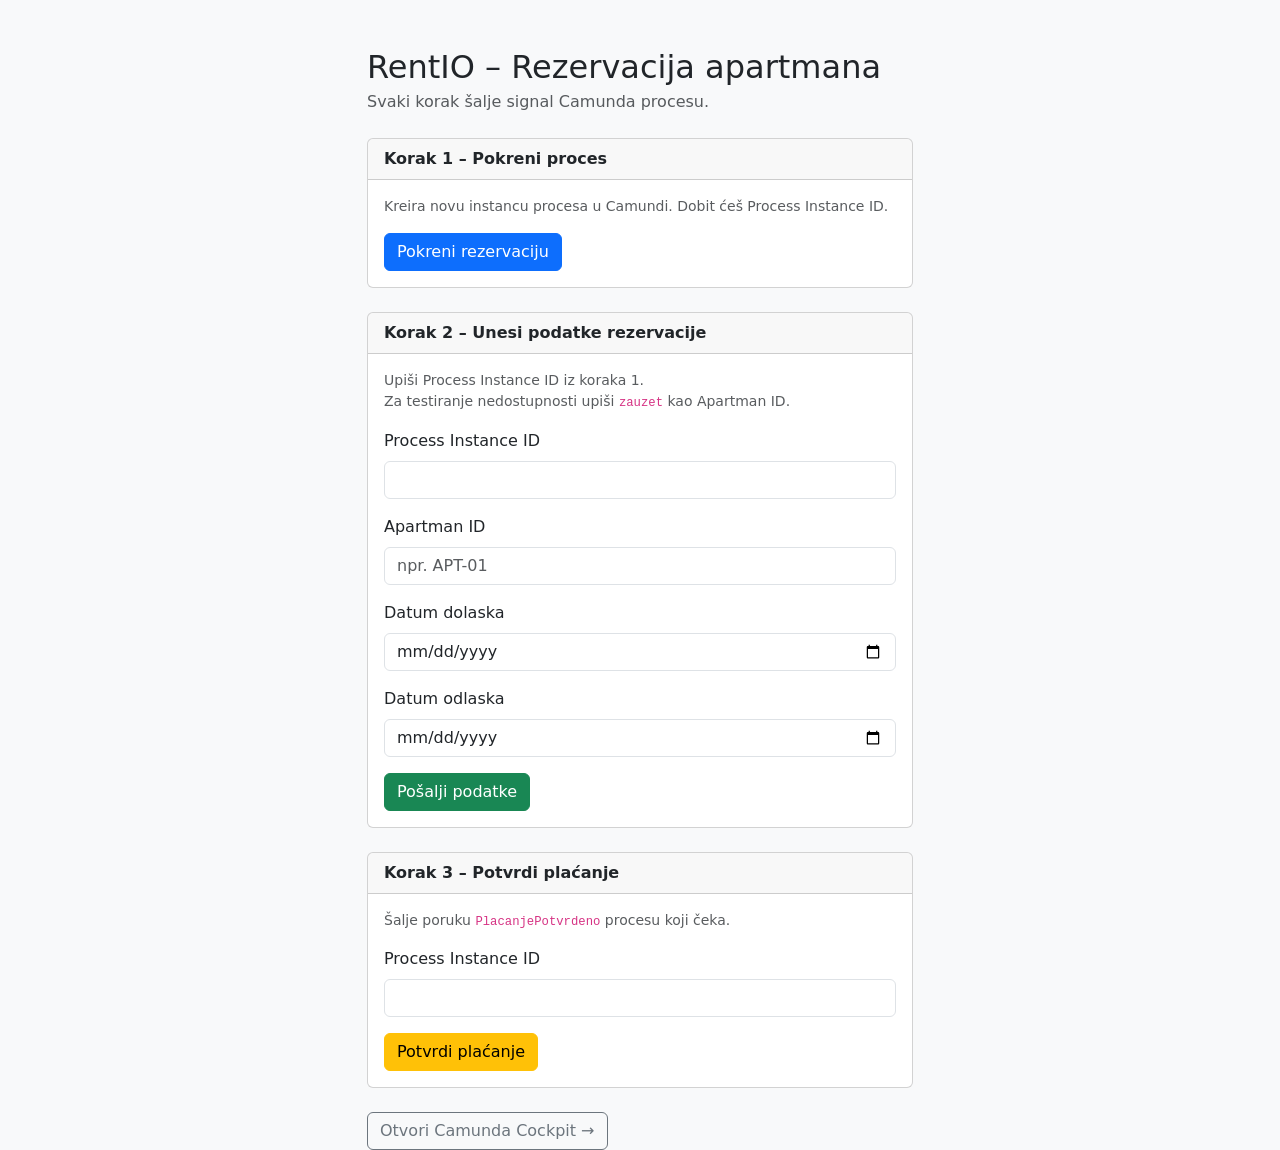
<file: 4_dz/src/main/resources/templates/index.html>
<!DOCTYPE html>
<html lang="hr">
<head>
    <meta charset="UTF-8">
    <title>RentIO – Rezervacija</title>
    <link href="https://cdn.jsdelivr.net/npm/bootstrap@5.3.0/dist/css/bootstrap.min.css" rel="stylesheet">
</head>
<body class="bg-light">
<div class="container mt-5">
    <div class="row justify-content-center">
        <div class="col-md-6">

            <h2 class="mb-1">RentIO – Rezervacija apartmana</h2>
            <p class="text-muted mb-4">Svaki korak šalje signal Camunda procesu.</p>

            <!-- Korak 1 -->
            <div class="card mb-4">
                <div class="card-header fw-bold">Korak 1 – Pokreni proces</div>
                <div class="card-body">
                    <p class="text-muted small">Kreira novu instancu procesa u Camundi. Dobit ćeš Process Instance ID.</p>
                    <form action="/rezervacija/pokreni" method="post">
                        <button type="submit" class="btn btn-primary">Pokreni rezervaciju</button>
                    </form>
                </div>
            </div>

            <!-- Korak 2 -->
            <div class="card mb-4">
                <div class="card-header fw-bold">Korak 2 – Unesi podatke rezervacije</div>
                <div class="card-body">
                    <p class="text-muted small">
                        Upiši Process Instance ID iz koraka 1.<br>
                        Za testiranje nedostupnosti upiši <code>zauzet</code> kao Apartman ID.
                    </p>
                    <form action="/rezervacija/podaci" method="post">
                        <div class="mb-3">
                            <label class="form-label">Process Instance ID</label>
                            <input type="text" name="processInstanceId" class="form-control" required>
                        </div>
                        <div class="mb-3">
                            <label class="form-label">Apartman ID</label>
                            <input type="text" name="apartmanId" class="form-control" placeholder="npr. APT-01" required>
                        </div>
                        <div class="mb-3">
                            <label class="form-label">Datum dolaska</label>
                            <input type="date" name="datumDolaska" class="form-control" required>
                        </div>
                        <div class="mb-3">
                            <label class="form-label">Datum odlaska</label>
                            <input type="date" name="datumOdlaska" class="form-control" required>
                        </div>
                        <button type="submit" class="btn btn-success">Pošalji podatke</button>
                    </form>
                </div>
            </div>

            <!-- Korak 3 -->
            <div class="card mb-4">
                <div class="card-header fw-bold">Korak 3 – Potvrdi plaćanje</div>
                <div class="card-body">
                    <p class="text-muted small">Šalje poruku <code>PlacanjePotvrdeno</code> procesu koji čeka.</p>
                    <form action="/rezervacija/plati" method="post">
                        <div class="mb-3">
                            <label class="form-label">Process Instance ID</label>
                            <input type="text" name="processInstanceId" class="form-control" required>
                        </div>
                        <button type="submit" class="btn btn-warning">Potvrdi plaćanje</button>
                    </form>
                </div>
            </div>

            <a href="http://localhost:8080/camunda" target="_blank" class="btn btn-outline-secondary">
                Otvori Camunda Cockpit →
            </a>

        </div>
    </div>
</div>
</body>
</html>
</file>
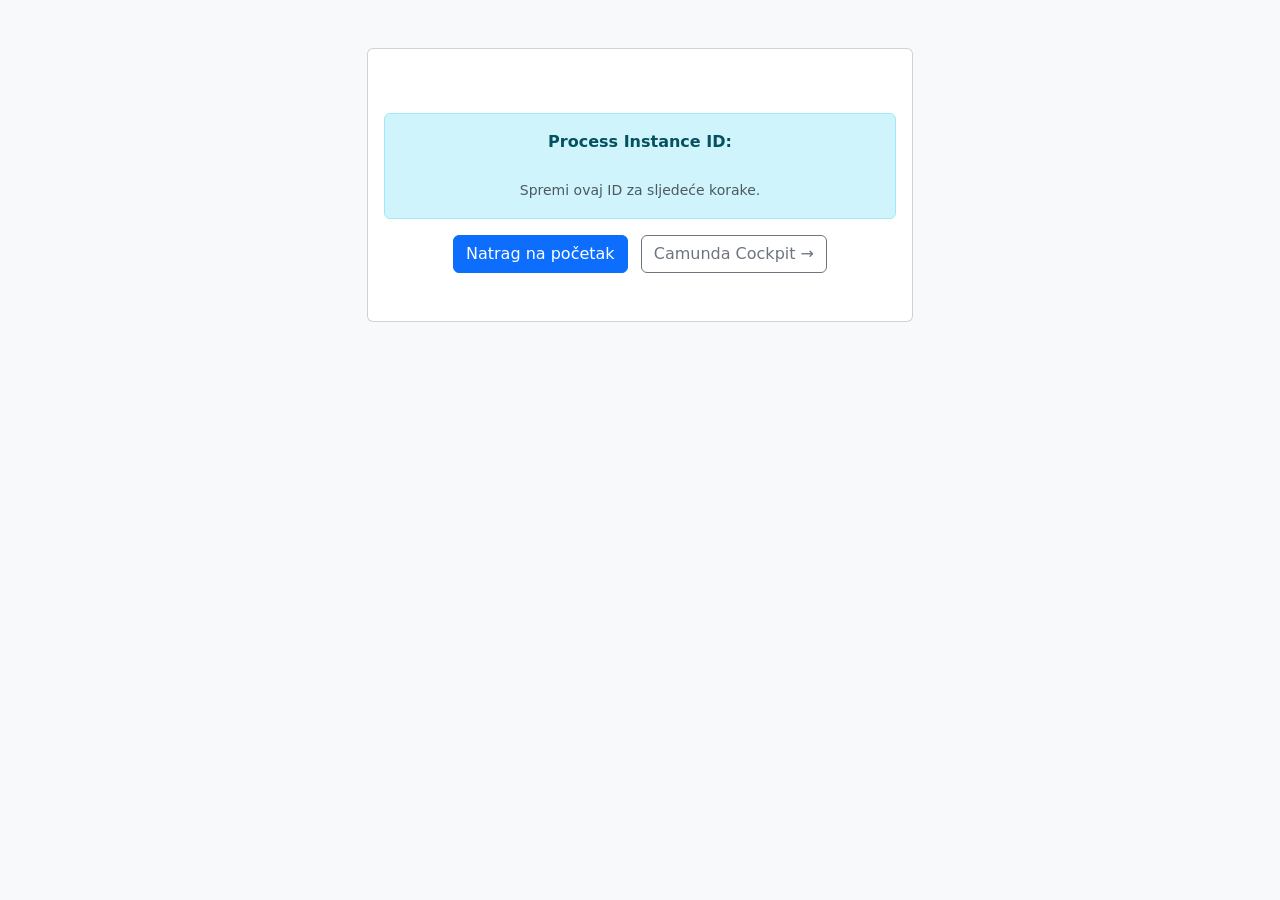
<file: 4_dz/src/main/resources/templates/status.html>
<!DOCTYPE html>
<html lang="hr" xmlns:th="http://www.thymeleaf.org">
<head>
    <meta charset="UTF-8">
    <title>RentIO – Status</title>
    <link href="https://cdn.jsdelivr.net/npm/bootstrap@5.3.0/dist/css/bootstrap.min.css" rel="stylesheet">
</head>
<body class="bg-light">
<div class="container mt-5">
    <div class="row justify-content-center">
        <div class="col-md-6">

            <div class="card">
                <div class="card-body text-center py-5">

                    <h4 th:if="${poruka}" th:text="${poruka}" class="text-success mb-3"></h4>

                    <div th:if="${processInstanceId}" class="alert alert-info">
                        <strong>Process Instance ID:</strong><br>
                        <code th:text="${processInstanceId}"></code>
                        <br><small class="text-muted">Spremi ovaj ID za sljedeće korake.</small>
                    </div>

                    <a href="/" class="btn btn-primary me-2">Natrag na početak</a>
                    <a href="http://localhost:8080/camunda" target="_blank" class="btn btn-outline-secondary">
                        Camunda Cockpit →
                    </a>

                </div>
            </div>

        </div>
    </div>
</div>
</body>
</html>
</file>
